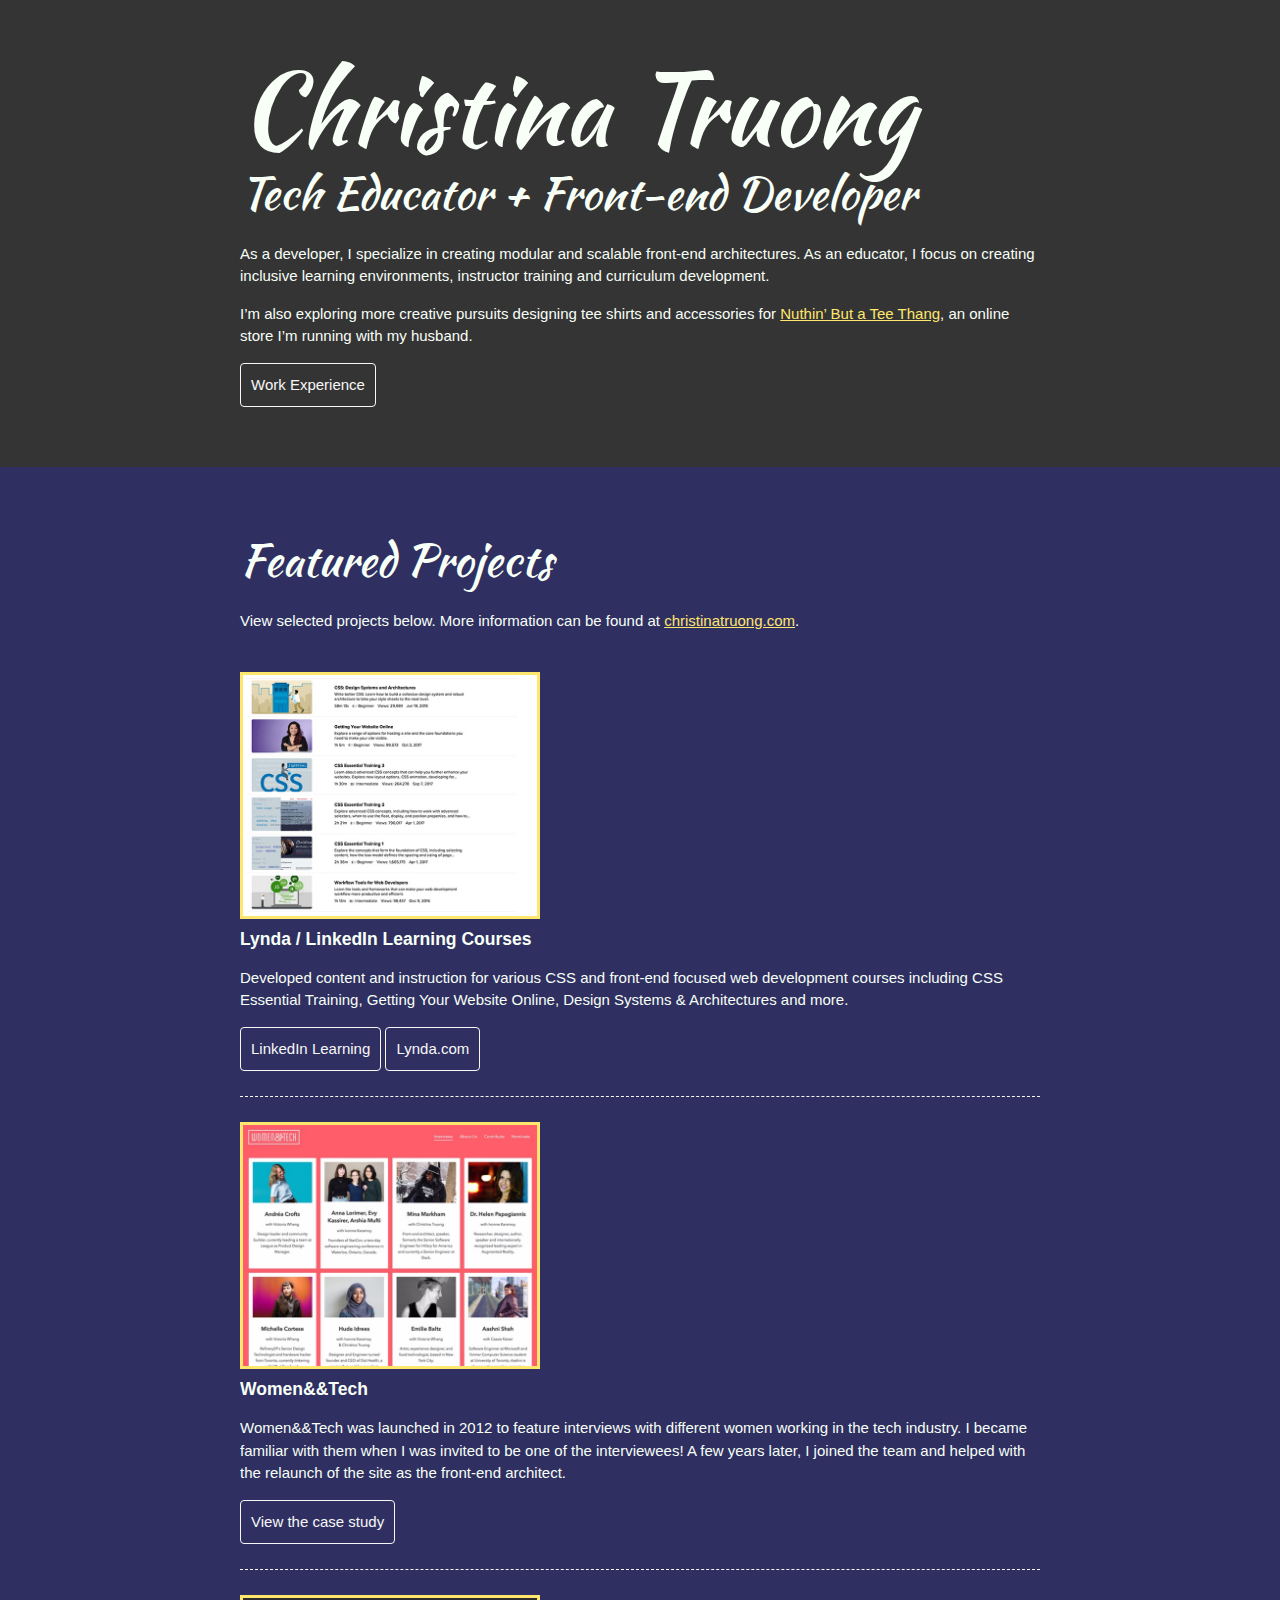
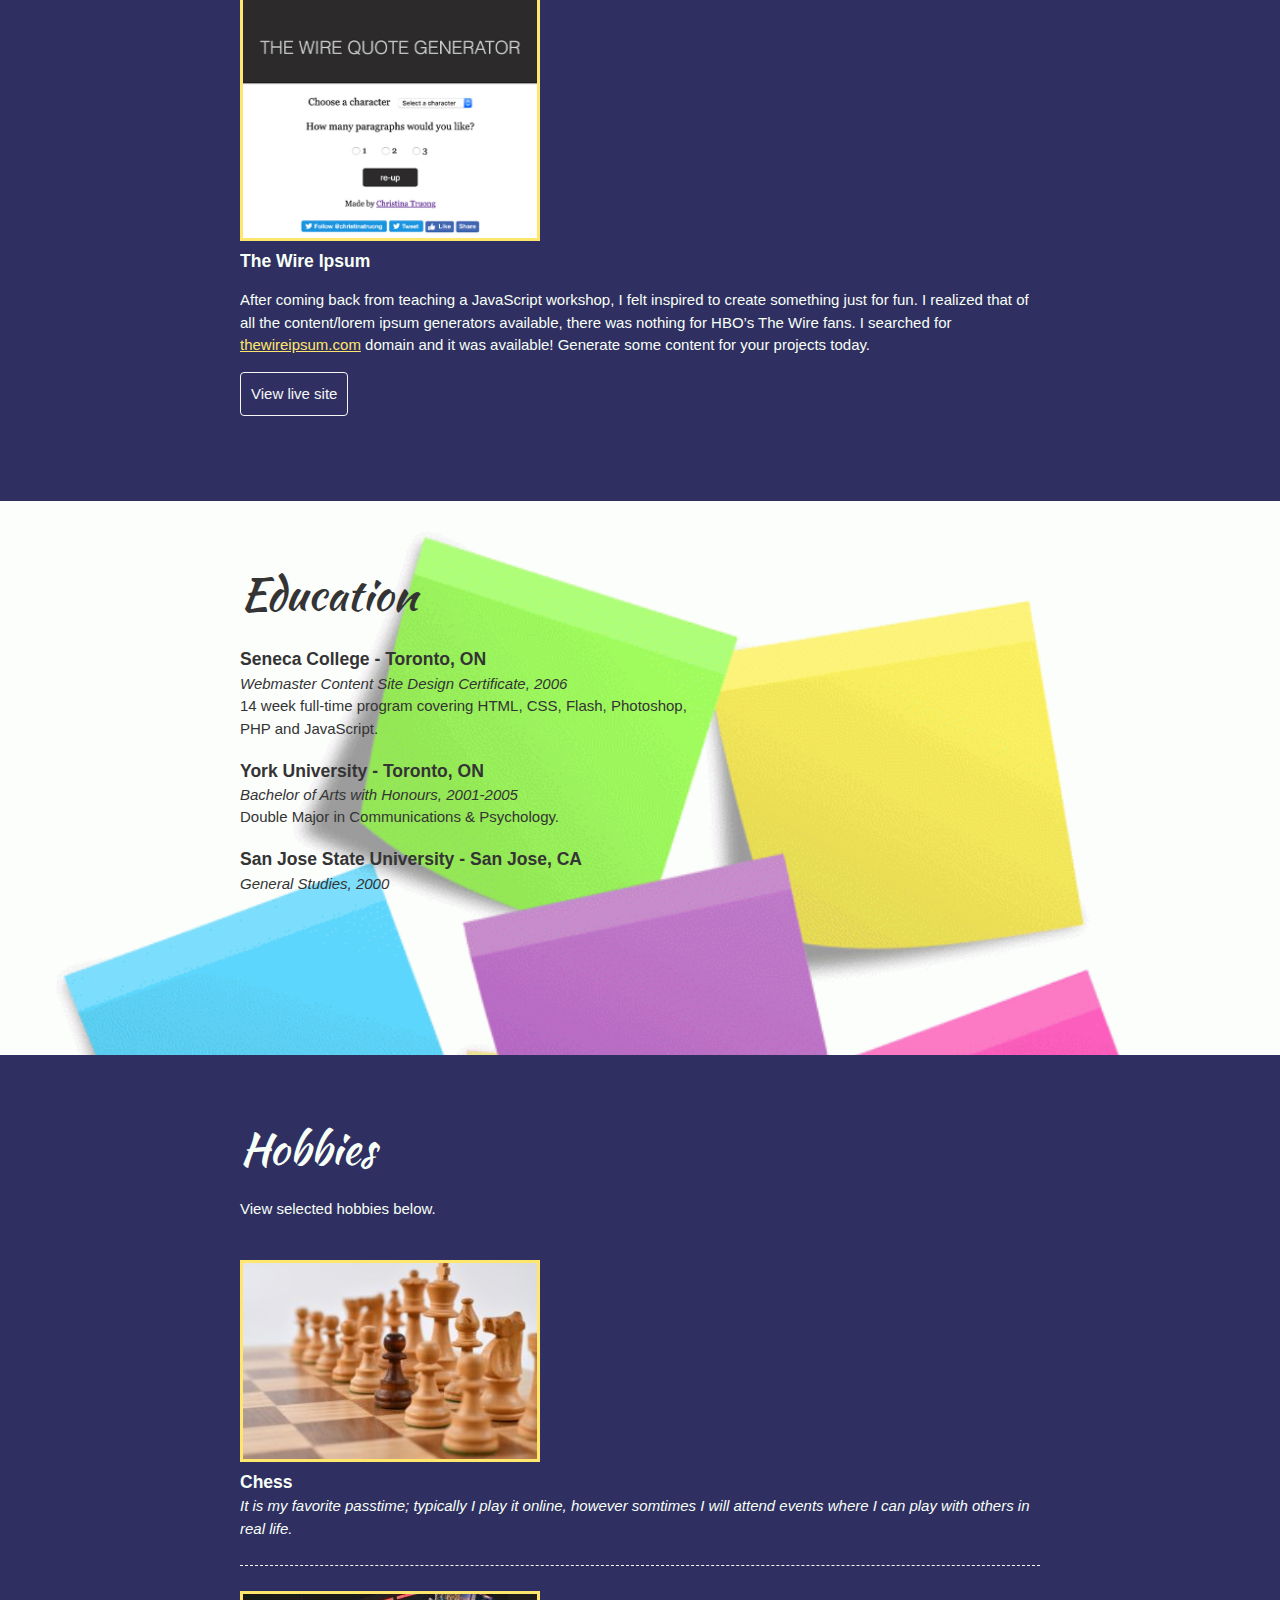
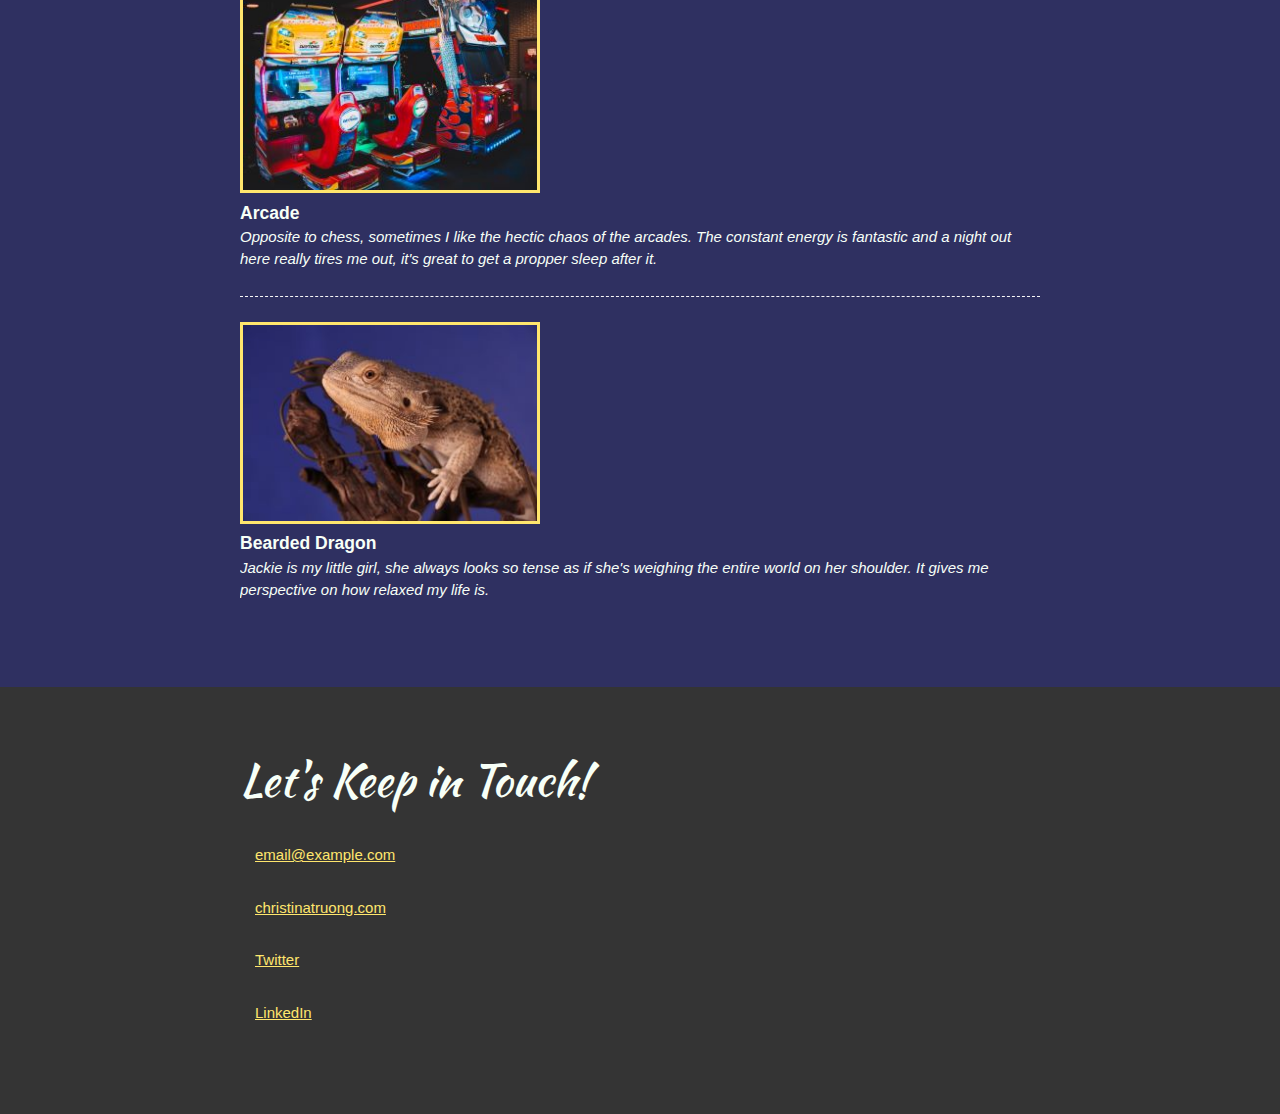
<file: Challenge2_CSS_Basics(1)/index.html>
<!DOCTYPE html>
<html lang="en">
  <head>
    <meta charset="UTF-8">
    <meta name="viewport" content="width=device-width, initial-scale=1.0">
    <title>Christina Truong, Tech Educator + Front-end Developer</title>
    <link href="https://fonts.googleapis.com/css?family=Kaushan+Script&display=swap" rel="stylesheet">
    <link rel="stylesheet" href="css/styles.css">
  </head>
  <body>
    <main>
      <!-- ***************  ABOUT / PROFILE  **************** -->
      <header>
        <div class="content-wrap">
          <h1>Christina Truong</h1>
          <h2>Tech Educator + Front-end Developer</h2>

          <p>As a developer, I specialize in creating modular and scalable front-end architectures. As an educator, I focus on creating inclusive learning environments, instructor training and curriculum development.</p>
          <p>I’m also exploring more creative pursuits designing tee shirts and accessories for <a href="http://teethang.com" target="_blank">Nuthin’ But a Tee Thang</a>, an online store I’m running with my husband.</p>
          <a class="btn" href="workExperience.html">Work Experience</a>
        </div>
      </header>

      <!-- ************ PROJECTS / PORTFOLIO  ************** -->
      <section class="projects">
        <div class="content-wrap divider">
          <h2>Featured Projects</h2>
          <p>View selected projects below. More information can be found at <a href="http://christinatruong.com">christinatruong.com</a>.</p>

          <!-- Project 1 -->
          <section class="project-item">
            <img src="images/project-courses.jpg" alt="Lynda & LinkedIn Learning course list">
            <h3>Lynda / LinkedIn Learning Courses</h3>
            <p>Developed content and instruction for various CSS and front-end focused web development courses including CSS Essential Training, Getting Your Website Online, Design Systems & Architectures and more.</p>
            <a class="btn" href="https://www.linkedin.com/learning/instructors/christina-truong?u=2125562" target="_blank">LinkedIn Learning</a>
            <a class="btn" href="https://www.lynda.com/Christina-Truong/7842227-1.html">Lynda.com</a>
          </section>

          <!-- Project 2 -->
          <section class="project-item">
            <img src="images/project-women-tech.jpg" alt="Women and Tech website">
            <h3>Women&&Tech</h3>
            <p>Women&&Tech was launched in 2012 to feature interviews with different women working in the tech industry. I became familiar with them when I was invited to be one of the interviewees! A few years later, I joined the team and helped with the relaunch of the site as the front-end architect.</p>
            <a class="btn" href="http://christinatruong.com/projects/women-and-tech-redesign.html" target="_blank">View the case study</a>
          </section>

          <!-- Project 3 -->
          <section class="project-item">
            <img src="images/project-wire-ipsum.jpg" alt="The Wire Ipsum website">
            <h3>The Wire Ipsum</h3>
            <p>After coming back from teaching a JavaScript workshop, I felt inspired to create something just for fun. I realized that of all the content/lorem ipsum generators available, there was nothing for HBO’s The Wire fans. I searched for <a href="http://thewireipsum.com" target="_blank">thewireipsum.com</a> domain and it was available! Generate some content for your projects today.</p>
            <a class="btn" href="http://thewireipsum.com" target="_blank">View live site</a>
          </section>
        </div>
      </section>

      <!-- *************  EDUCATION & CERTIFICATIONS *********** -->
      <section class="education">
        <div class="content-wrap item-details">
          <h2>Education</h2>

          <section>
            <h3>Seneca College - Toronto, ON</h3>
            <p>Webmaster Content Site Design Certificate, 2006</p>
            <p>14 week full-time program covering HTML, CSS, Flash, Photoshop, PHP and JavaScript.</p>
          </section>

          <section>
            <h3>York University - Toronto, ON</h3>
            <p>Bachelor of Arts with Honours, 2001-2005</p>
            <p>Double Major in Communications & Psychology.</p>
          </section>

          <section>
            <h3>San Jose State University - San Jose, CA</h3>
            <p>General Studies, 2000</p>
          </section>
        </div>
      </section>

      <!-- *************  EDUCATION & CERTIFICATIONS *********** -->
      <section class="hobbies">
          <div class="content-wrap item-details divider">
            <h2>Hobbies</h2>
            <p>View selected hobbies below.</p>
  
            <section class="gallery-item">
              <a href = "images/chess-HQ.jpg" >
                <div class="img-container">
                  <img src="images/chess-thumbnail.jpg" alt="A chess board">
                  <div class="img-overlay">
                    <p>Expand Image</p>
                  </div>
                </div>
              </a>
              <h3>Chess</h3>
              <p>It is my favorite passtime; typically I play it online, however somtimes I will attend events where I can play with others in real life.</p>
            </section>
  
            <section class="gallery-item">
                <a href = "images/arcade-HQ.jpg" >
                  <div class="img-container">
                    <img src="images/arcade-thumbnail.jpg" alt="An arcade">
                    <div class="img-overlay">
                      <p>Expand Image</p>
                    </div>
                  </div>
                </a>
                <h3>Arcade</h3>
                <p>Opposite to chess, sometimes I like the hectic chaos of the arcades. The constant energy is fantastic and a night out here really tires me out, it's great to get a propper sleep after it.</p>
              </section>
  
              <section class="gallery-item">
                <a href = "images/lizard-HQ.jpg" >
                  <div class="img-container">
                    <img src="images/lizard-thumbnail.jpg" alt="A bearded dragon">
                    <div class="img-overlay">
                      <p>Expand Image</p>
                    </div>
                  </div>
                </a>
                <h3>Bearded Dragon</h3>
                <p>Jackie is my little girl, she always looks so tense as if she's weighing the entire world on her shoulder. It gives me perspective on how relaxed my life is.</p>
            </section>
          </div>
        </section>

      <!-- ************  CONTACT INFO / SOCIAL MEDIA  ************ -->
      <footer>
        <div class="content-wrap">
          <h2>Let's Keep in Touch!</h2>

          <!-- Social media and contact links. Add or remove any networks. -->
          <ul class="contact-list">
            <li><a href="mailto:email@example.com">email@example.com</a></li>
            <li><a href="http://christinatruong.com" target="_blank">christinatruong.com</a></li>
            <li><a href="http://twitter.com/christinatruong" target="_blank">Twitter</a></li>
            <li><a href="#" target="_blank">LinkedIn</a></li>
          </ul>
        </div>
      </footer>
    </main>
  </body>
</html>
</file>
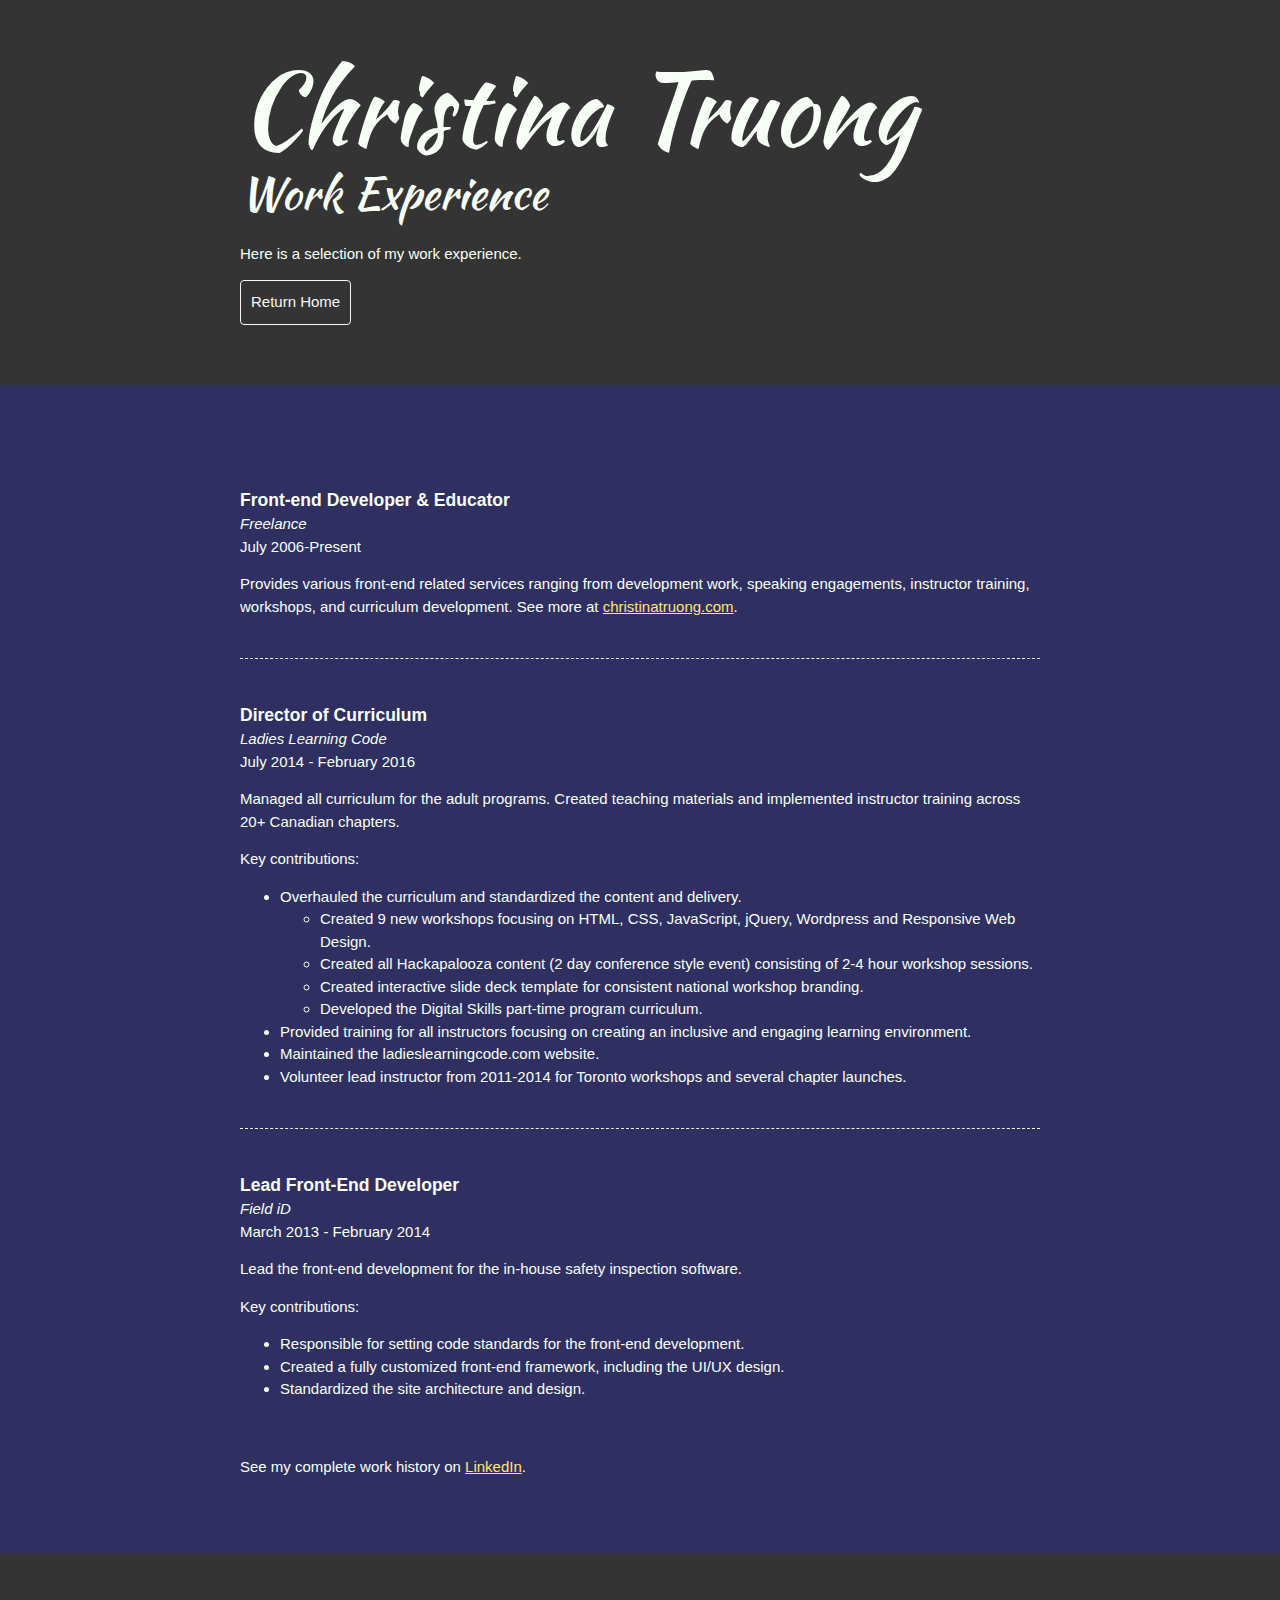
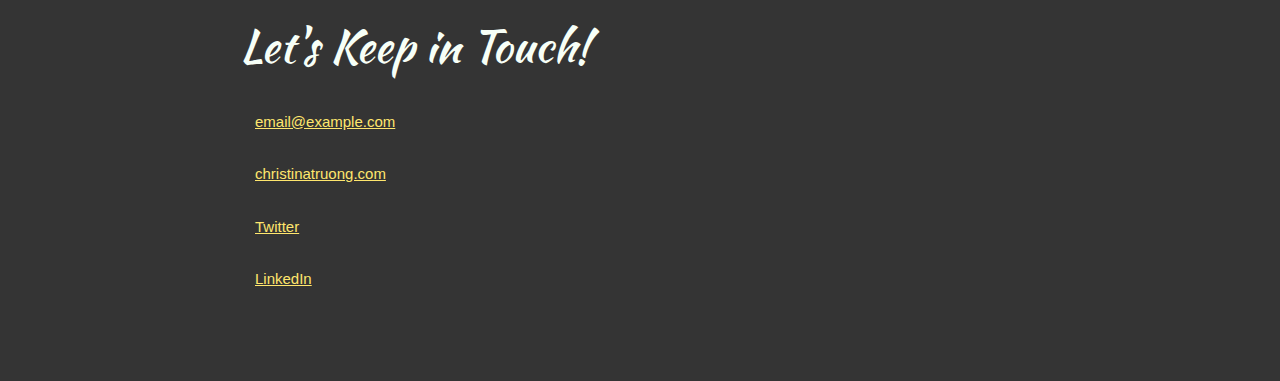
<file: Challenge2_CSS_Basics(1)/workExperience.html>
<!DOCTYPE html>
<html lang="en">
  <head>
    <meta charset="UTF-8">
    <meta name="viewport" content="width=device-width, initial-scale=1.0">
    <title>Christina Truong, Work Experience</title>
    <link href="https://fonts.googleapis.com/css?family=Kaushan+Script&display=swap" rel="stylesheet">
    <link rel="stylesheet" href="css/styles.css">
  </head>

  <body>
    <main>
         <!-- ***************  ABOUT / PROFILE  **************** -->
        <header>
            <div class="content-wrap">
            <h1>Christina Truong</h1>
            <h2>Work Experience</h2>
            <p>Here is a selection of my work experience.</p>

            <a class="btn" href="index.html">Return Home</a>
            </div>
        </header>
        <!-- ***************  WORK EXPERIENCE  **************** -->
        <section class="work-experience">
            <div class="content-wrap item-details divider">

            <!-- Job 1 -->
            <section class="job-item">
                <div class="job-details">
                <h3>Front-end Developer & Educator</h3>
                <p>Freelance</p>
                <p>July 2006-Present</p>
                </div>
                <div class="job-summary">
                <p>Provides various front-end related services ranging from development work, speaking engagements, instructor training, workshops, and curriculum development. See more at  <a href="http://christinatruong.com">christinatruong.com</a>.</p>
                </div>
            </section>

            <!-- Job 2 -->
            <section class="job-item">
                <div class="job-details">
                <h3>Director of Curriculum</h3>
                <p>Ladies Learning Code</p>
                <p>July 2014 - February 2016</p>
                </div>
                <div class="job-summary">
                <p>Managed all curriculum for the adult programs. Created teaching materials and implemented instructor training across 20+ Canadian chapters.</p>
                <p>Key contributions:</p>
                <ul>
                    <li>Overhauled the curriculum and standardized the content and delivery.
                    <ul>
                        <li>Created 9 new workshops focusing on HTML, CSS, JavaScript, jQuery, Wordpress and Responsive Web Design.</li>
                        <li>Created all Hackapalooza content (2 day conference style event) consisting of 2-4 hour workshop sessions.</li>
                        <li>Created interactive slide deck template for consistent national workshop branding.</li>
                        <li>Developed the Digital Skills part-time program curriculum.</li>
                    </ul>
                    </li>
                    <li>Provided training for all instructors focusing on creating an inclusive and engaging learning environment.</li>
                    <li>Maintained the ladieslearningcode.com website.</li>
                    <li>Volunteer lead instructor from 2011-2014 for Toronto workshops and several chapter launches.</li>
                </ul>
                </div>
            </section>

            <!-- Job 3 -->
            <section class="job-item">
                <div class="job-details">
                <h3>Lead Front-End Developer</h3>
                <p>Field iD</p>
                <p>March 2013 - February 2014</p>
                </div>
                <div class="job-summary">
                <p>Lead the front-end development for the in-house safety inspection software.</p>
                <p>Key contributions:</p>
                <ul>
                    <li>Responsible for setting code standards for the front-end development.</li>
                    <li>Created a fully customized front-end framework, including the UI/UX design.</li>
                    <li>Standardized the site architecture and design.</li>
                </ul>
                </div>
            </section>

            <p>See my complete work history on <a href="https://www.linkedin.com/in/christinatruong/">LinkedIn</a>.</p>

            </div>
        </section>

        <footer>
            <div class="content-wrap">
                <h2>Let's Keep in Touch!</h2>

                <!-- Social media and contact links. Add or remove any networks. -->
                <ul class="contact-list">
                <li><a href="mailto:email@example.com">email@example.com</a></li>
                <li><a href="http://christinatruong.com" target="_blank">christinatruong.com</a></li>
                <li><a href="http://twitter.com/christinatruong" target="_blank">Twitter</a></li>
                <li><a href="#" target="_blank">LinkedIn</a></li>
                </ul>
            </div>
        </footer>
    </main>
  </body>
</file>
<file: Challenge2_CSS_Basics(1)/css/styles.css>
/*
COLOR PALETTE
https://coolors.co/f7fff7-343434-2f3061-ffe66d-a1c6d7
#F7FFF7 - almost white
#343434 - dark gray - almost black
#2F3061 - blue dark
#FFE66D - yellow
#A1C6D7 - blue light
*/


/* Global styles
------------------------------------*/
html {
  box-sizing: border-box;
}
*, *:before, *:after {
  box-sizing: inherit;
}

body {
  color: #F7FFF7;
  margin: 0;
  padding: 0;
  font-family: 'Montserrat', sans-serif;
  font-size: 15px;
  line-height: 1.5;
}
img {
  width: 300px;
}
a {
  color: #FFE66D;
}
a:hover {
  text-decoration: none;
}
h1 {
  font-size: 100px;
  line-height: 1;
}
h2 {
  font-size: 45px;
}
h1, h2 {
  font-family: 'Kaushan Script', cursive;
  font-weight: 400;
  margin: 0;
}
.content-wrap {
  max-width: 800px;
  width: 85%;
  margin: 0 auto;
  padding: 60px 0;
}
h3 {
  margin-bottom: 0;
}
.item-details h3 + p {
  font-style: italic;
}
.item-details h3 ~ p {
  margin: 0;
}
.divider > section {
  border-bottom: 1px dashed #F7F7F7;
  padding: 25px 0;
}
.divider > section:last-of-type {
  border-bottom: none;
}

.btn {
  color: #F7F7F7;
  border: 1px solid #F7F7F7;
  text-decoration: none;
  padding: 10px;
  border-radius: 4px;
  display: inline-block;
}

.btn:hover {
  color: #FFE66D;
  border: 1px solid #FFE66D;
}


/* Profile
------------------------------------*/
header {
  background: #343434;
  color: #F7FFF7;
  font-family: Arial, Helvetica, sans-serif;
}



/* Projects
------------------------------------*/
.projects {
  background: #2F3061;
}

.project-item {
  overflow: hidden;
}

.project-item img{
  border: 3px solid #FFE66D;

}
.project-item h3 {
  margin-top: 0;
}


/* Work Experience
------------------------------------*/
.work-experience {
  background: #2F3061;
}



/* Education
------------------------------------*/
.education {
  color: #343434;
  background-image: url(../images/post-it.gif);
  background-size: cover;
  background-position: top right;
  padding-bottom: 100px;
}
.education p {
  width: 60%;
}

/* Hobbies
------------------------------------*/
.hobbies {
  background: #2F3061;
}

.gallery-item {
  overflow: hidden;
}

.gallery-item img {
  border: 3px solid #FFE66D;
  transition: .5s ease;
}

.gallery-item h3 {
  margin-top: 0;
}

.gallery-item a {
  color: #f7f7f7;
}

.img-container:hover img{
  opacity: 30%;
}

.img-container:hover .img-overlay p{
  opacity: 1;
}

.img-container{
  position: relative;
  width: 50%;

}

.img-overlay{
  position: absolute;
  top: 0;
  bottom: 0;
  left: 0;
  right: 0;
}

.img-overlay p{
  position: absolute;
  top: 50%;
  left: 25%;

  opacity: 0;
  transition: .5s ease;
}

/* Contact Info
------------------------------------*/
footer {
  background: #343434;
  color: #F7FFF7;
}
.contact-list {
  list-style-type: none;
  padding: 0;
}
.contact-list a {
  padding: 15px;
  display: inline-block;
}
</file>
